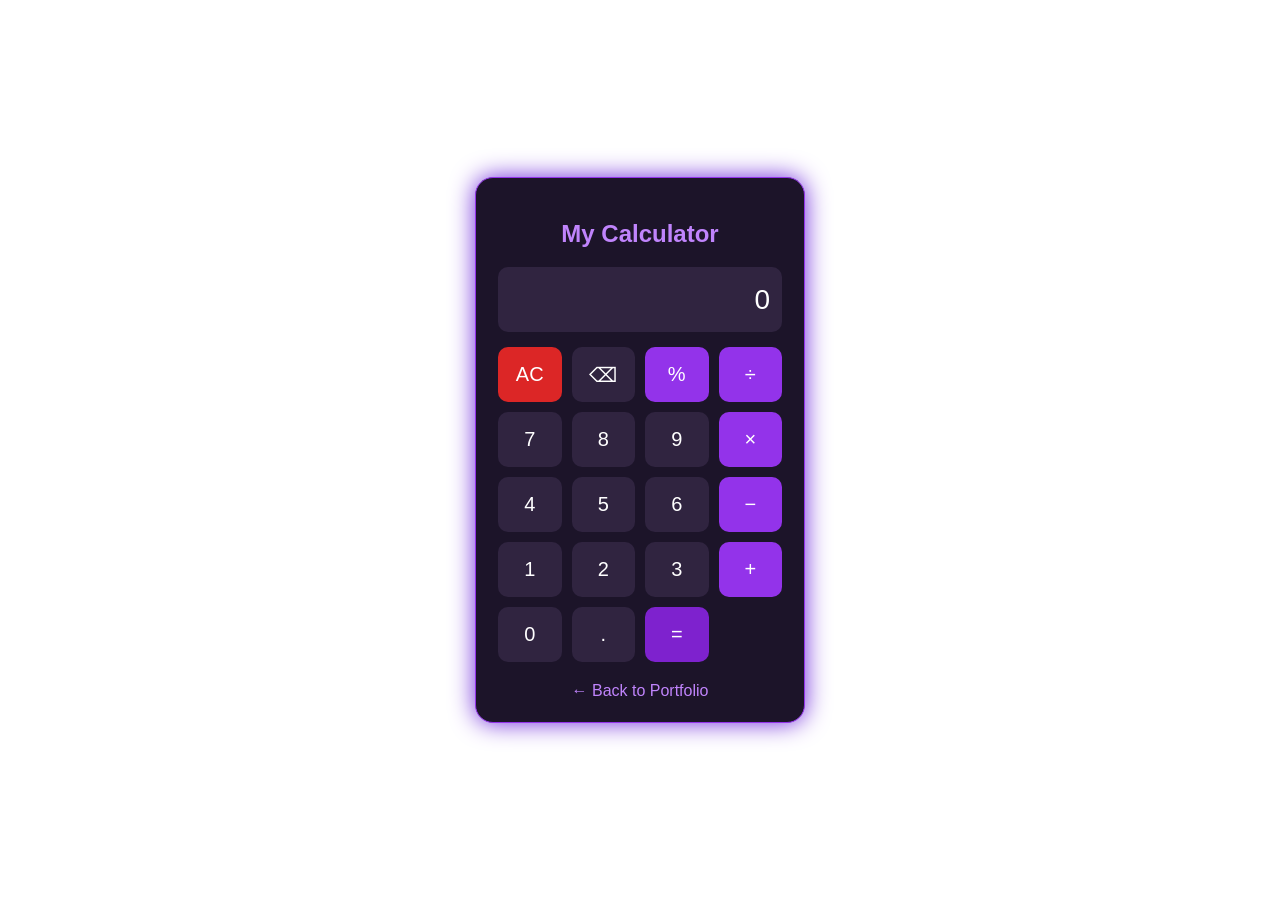
<file: projects/calculator.html>
<!DOCTYPE html>
<html lang="en">
<head>
    <meta charset="UTF-8">
    <meta name="viewport" content="width=device-width, initial-scale=1.0">
    <title>My Calculator</title>

    <style>
        * {
            box-sizing: border-box;
            font-family: Arial, sans-serif;
        }

        body {
            <a href="../index.html" class="back">
    ← Back to Portfolio
</a>
            background: #100b18;
            color: white;
            min-height: 100vh;
            display: flex;
            justify-content: center;
            align-items: center;
            margin: 0;
            padding: 20px;
        }

        .calculator {
            width: 330px;
            background: #1c1429;
            padding: 22px;
            border-radius: 18px;
            border: 1px solid #9333ea;
            box-shadow: 0 0 25px #6d28d9;
        }

        h2 {
            text-align: center;
            color: #c084fc;
        }

        #display {
            width: 100%;
            height: 65px;
            margin-bottom: 15px;
            background: #302440;
            color: white;
            border: none;
            border-radius: 10px;
            text-align: right;
            padding: 12px;
            font-size: 28px;
        }

        .buttons {
            display: grid;
            grid-template-columns: repeat(4, 1fr);
            gap: 10px;
        }

        button {
            height: 55px;
            border: none;
            border-radius: 10px;
            background: #302440;
            color: white;
            font-size: 20px;
            cursor: pointer;
        }

        button:hover {
            background: #6d28d9;
        }

        .operator {
            background: #9333ea;
        }

        .clear {
            background: #dc2626;
        }

        .equal {
            background: #7e22ce;
        }

        .back {
            display: block;
            text-align: center;
            margin-top: 20px;
            color: #c084fc;
            text-decoration: none;
        }
    </style>
</head>

<body>

<div class="calculator">

    <h2>My Calculator</h2>

    <input type="text" id="display" value="0" readonly>

    <div class="buttons">

        <button class="clear" onclick="clearDisplay()">AC</button>
        <button onclick="deleteLast()">⌫</button>
        <button class="operator" onclick="chooseOperator('%')">%</button>
        <button class="operator" onclick="chooseOperator('/')">÷</button>

        <button onclick="appendNumber('7')">7</button>
        <button onclick="appendNumber('8')">8</button>
        <button onclick="appendNumber('9')">9</button>
        <button class="operator" onclick="chooseOperator('*')">×</button>

        <button onclick="appendNumber('4')">4</button>
        <button onclick="appendNumber('5')">5</button>
        <button onclick="appendNumber('6')">6</button>
        <button class="operator" onclick="chooseOperator('-')">−</button>

        <button onclick="appendNumber('1')">1</button>
        <button onclick="appendNumber('2')">2</button>
        <button onclick="appendNumber('3')">3</button>
        <button class="operator" onclick="chooseOperator('+')">+</button>

        <button onclick="appendNumber('0')">0</button>
        <button onclick="appendNumber('.')">.</button>
        <button class="equal" onclick="calculate()">=</button>

    </div>

    <a class="back" href="../../index.html">← Back to Portfolio</a>

</div>

<script>
    const display = document.getElementById("display");

    let firstNumber = null;
    let operator = null;
    let waitingForSecond = false;

    function appendNumber(number) {
        if (display.value === "Error") clearDisplay();

        if (waitingForSecond) {
            display.value = number === "." ? "0." : number;
            waitingForSecond = false;
            return;
        }

        if (number === "." && display.value.includes(".")) return;

        if (display.value === "0" && number !== ".") {
            display.value = number;
        } else {
            display.value += number;
        }
    }

    function chooseOperator(op) {
        if (display.value === "Error") return;

        if (operator !== null && !waitingForSecond) {
            calculate();
        }

        firstNumber = Number(display.value);
        operator = op;
        waitingForSecond = true;
    }

    function calculate() {
        if (operator === null || waitingForSecond) return;

        const secondNumber = Number(display.value);
        let result;

        switch (operator) {
            case "+": result = firstNumber + secondNumber; break;
            case "-": result = firstNumber - secondNumber; break;
            case "*": result = firstNumber * secondNumber; break;
            case "/":
                result = secondNumber === 0 ? NaN : firstNumber / secondNumber;
                break;
            case "%": result = firstNumber % secondNumber; break;
        }

        display.value = Number.isFinite(result)
            ? String(Number(result.toPrecision(10)))
            : "Error";

        firstNumber = null;
        operator = null;
        waitingForSecond = true;
    }

    function clearDisplay() {
        display.value = "0";
        firstNumber = null;
        operator = null;
        waitingForSecond = false;
    }

    function deleteLast() {
        if (display.value === "Error" || waitingForSecond) {
            display.value = "0";
            waitingForSecond = false;
            return;
        }

        display.value = display.value.length > 1
            ? display.value.slice(0, -1)
            : "0";
    }
</script>

</body>
</html>
</file>
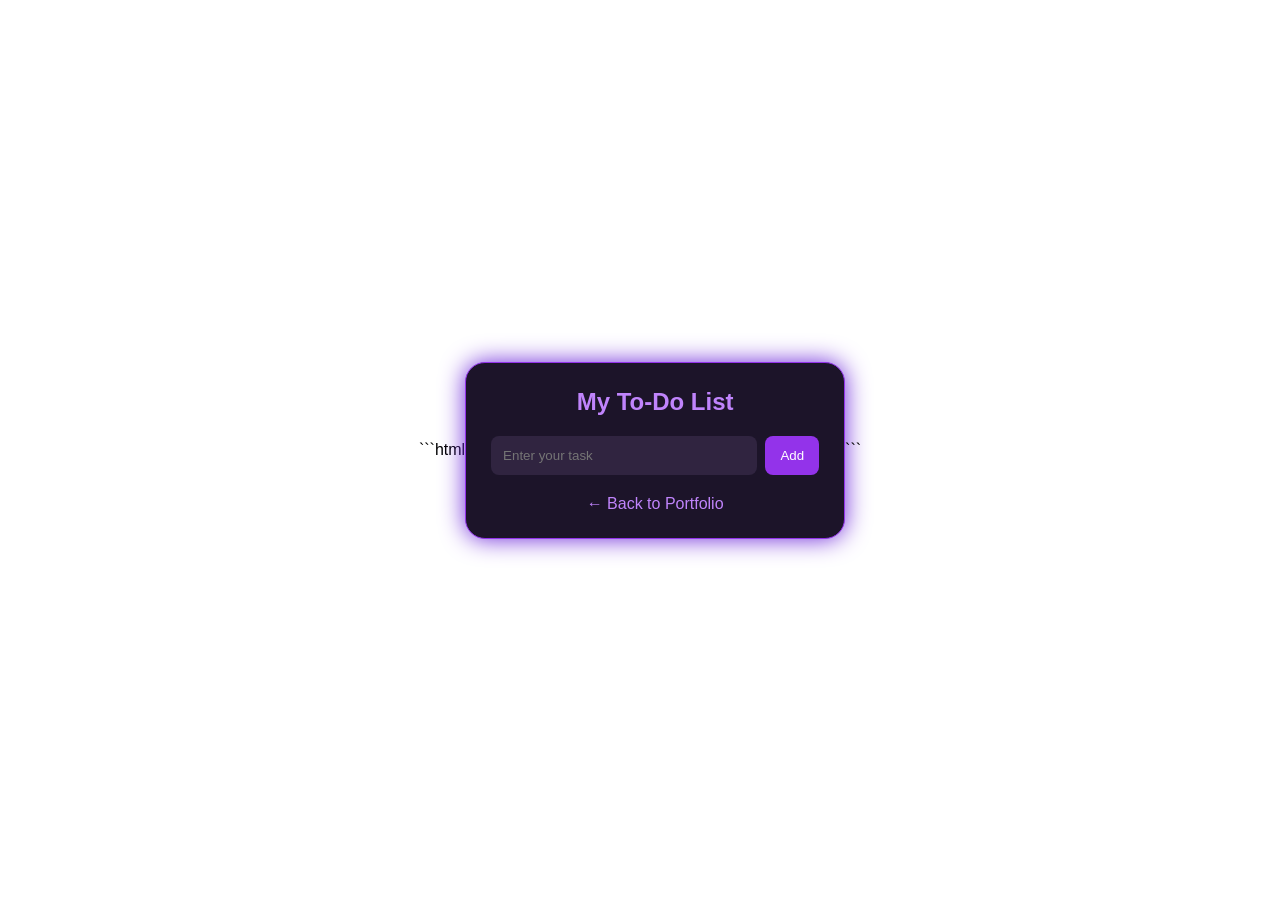
<file: projects/todo.html>
```html
<!DOCTYPE html>
<html lang="en">
<head>
    <meta charset="UTF-8">
    <meta name="viewport" content="width=device-width, initial-scale=1.0">
    <title>Rajesh | To-Do List</title>

    <style>
        * {
            margin: 0;
            padding: 0;
            box-sizing: border-box;
            font-family: Arial, sans-serif;
        }

        body {
            <a href="../index.html" class="back">
    ← Back to Portfolio
</a>
            background: #100b18;
            min-height: 100vh;
            display: flex;
            justify-content: center;
            align-items: center;
            padding: 20px;
        }

        .todo {
            width: 380px;
            background: #1c1429;
            padding: 25px;
            border-radius: 20px;
            border: 1px solid #9333ea;
            box-shadow: 0 0 25px #6d28d9;
        }

        h2 {
            color: #c084fc;
            text-align: center;
            margin-bottom: 20px;
        }

        .input-box {
            display: flex;
            gap: 8px;
        }

        input {
            width: 100%;
            padding: 12px;
            border: none;
            border-radius: 8px;
            background: #302440;
            color: white;
            outline: none;
        }

        button {
            border: none;
            border-radius: 8px;
            padding: 10px 15px;
            background: #9333ea;
            color: white;
            cursor: pointer;
        }

        ul {
            list-style: none;
            margin-top: 20px;
        }

        li {
            background: #302440;
            color: white;
            padding: 12px;
            margin-bottom: 10px;
            border-radius: 8px;
            display: flex;
            justify-content: space-between;
            align-items: center;
            gap: 10px;
        }

        li span {
            cursor: pointer;
            overflow-wrap: anywhere;
        }

        li.done span {
            text-decoration: line-through;
            opacity: 0.5;
        }

        .delete {
            background: #dc2626;
        }

        .back {
            display: block;
            text-align: center;
            margin-top: 20px;
            color: #c084fc;
            text-decoration: none;
        }
    </style>
</head>

<body>

    <div class="todo">
        <h2>My To-Do List</h2>

        <div class="input-box">
            <input type="text" id="task" placeholder="Enter your task">
            <button onclick="addTask()">Add</button>
        </div>

        <ul id="taskList"></ul>

        <a href="../../index.html" class="back">
            ← Back to Portfolio
        </a>
    </div>

    <script>
        function addTask() {
            const input = document.getElementById("task");
            const task = input.value.trim();

            if (task === "") {
                alert("Please enter a task!");
                return;
            }

            const li = document.createElement("li");
            const span = document.createElement("span");
            const del = document.createElement("button");

            span.textContent = task;
            del.textContent = "Delete";
            del.className = "delete";

            span.onclick = () => li.classList.toggle("done");
            del.onclick = () => li.remove();

            li.append(span, del);
            document.getElementById("taskList").appendChild(li);

            input.value = "";
        }
    </script>

</body>
</html>
```
</file>
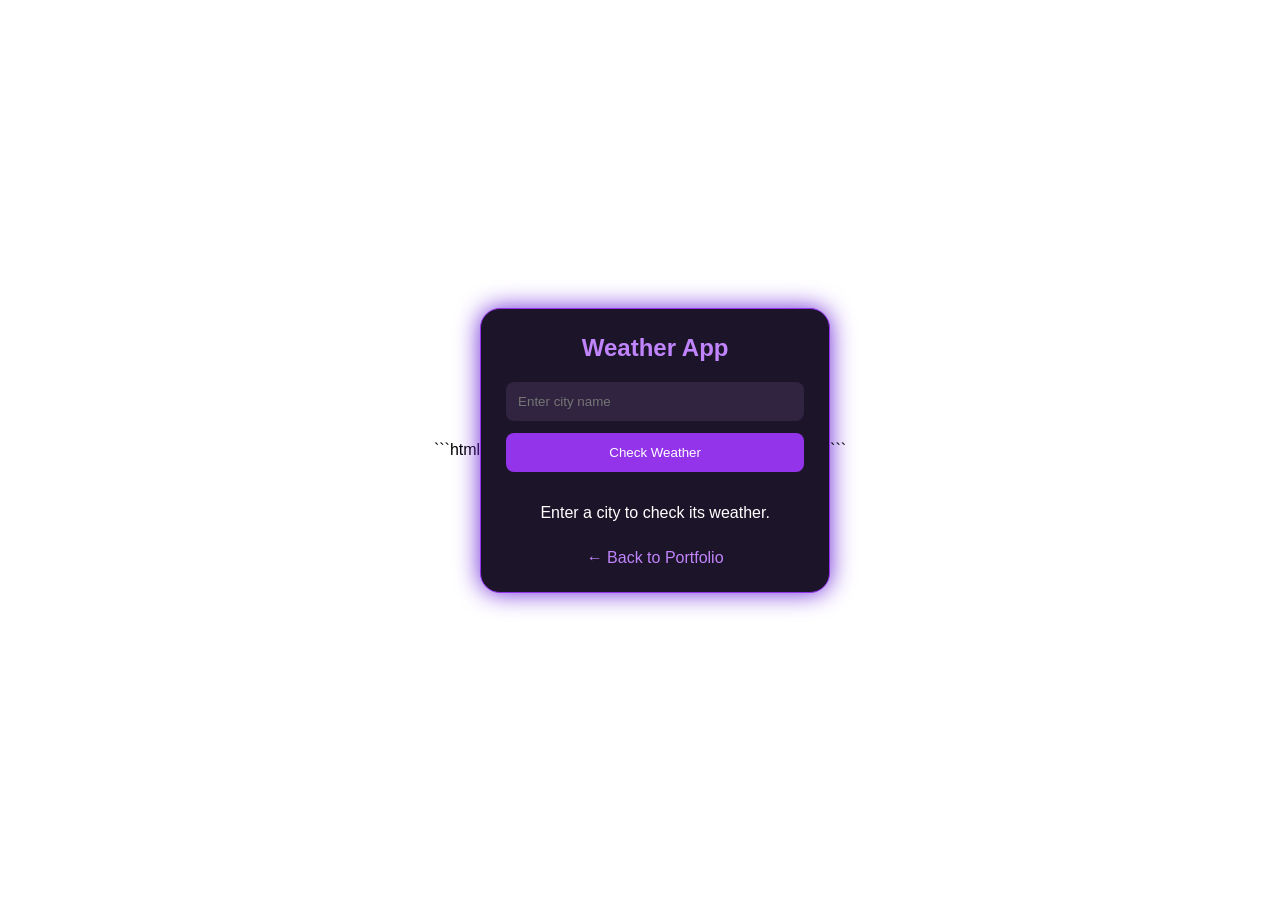
<file: projects/weather.html>
```html
<!DOCTYPE html>
<html lang="en">
<head>
    <meta charset="UTF-8">
    <meta name="viewport" content="width=device-width, initial-scale=1.0">
    <title>Rajesh | Weather App</title>

    <style>
        * {
            margin: 0;
            padding: 0;
            box-sizing: border-box;
            font-family: Arial, sans-serif;
        }

        body {
            <a href="../index.html" class="back">
    ← Back to Portfolio
</a>
            background: #100b18;
            min-height: 100vh;
            display: flex;
            justify-content: center;
            align-items: center;
            padding: 20px;
        }

        .weather {
            width: 350px;
            background: #1c1429;
            padding: 25px;
            border-radius: 20px;
            border: 1px solid #9333ea;
            box-shadow: 0 0 25px #6d28d9;
            text-align: center;
        }

        h2 {
            color: #c084fc;
            margin-bottom: 20px;
        }

        input {
            width: 100%;
            padding: 12px;
            border: none;
            border-radius: 8px;
            background: #302440;
            color: white;
            outline: none;
            margin-bottom: 12px;
        }

        button {
            width: 100%;
            padding: 12px;
            border: none;
            border-radius: 8px;
            background: #9333ea;
            color: white;
            cursor: pointer;
        }

        button:hover {
            background: #7e22ce;
        }

        #result {
            color: white;
            margin-top: 25px;
            line-height: 2;
        }

        #result h1 {
            color: #c084fc;
            font-size: 40px;
        }

        .back {
            display: block;
            margin-top: 20px;
            color: #c084fc;
            text-decoration: none;
        }
    </style>
</head>

<body>

    <div class="weather">

        <h2>Weather App</h2>

        <input
            type="text"
            id="city"
            placeholder="Enter city name"
        >

        <button onclick="getWeather()">
            Check Weather
        </button>

        <div id="result">
            Enter a city to check its weather.
        </div>

        <a href="../index.html" class="back">
            ← Back to Portfolio
        </a>

    </div>

    <script>
        async function getWeather() {

            const city = document.getElementById("city").value.trim();
            const result = document.getElementById("result");

            if (city === "") {
                result.textContent = "Please enter a city name!";
                return;
            }

            result.textContent = "Loading...";

            try {

                const geoResponse = await fetch(
                    `https://geocoding-api.open-meteo.com/v1/search?name=${encodeURIComponent(city)}&count=1&language=en&format=json`
                );

                const geoData = await geoResponse.json();

                if (!geoData.results || geoData.results.length === 0) {
                    result.textContent = "City not found!";
                    return;
                }

                const place = geoData.results[0];

                const response = await fetch(
                    `https://api.open-meteo.com/v1/forecast?latitude=${place.latitude}&longitude=${place.longitude}&current=temperature_2m,relative_humidity_2m,wind_speed_10m`
                );

                const data = await response.json();
                const weather = data.current;

                result.innerHTML = `
                    <h3>${place.name}, ${place.country}</h3>
                    <h1>${weather.temperature_2m}°C</h1>
                    <p>Humidity: ${weather.relative_humidity_2m}%</p>
                    <p>Wind Speed: ${weather.wind_speed_10m} km/h</p>
                `;

            } catch (error) {

                result.textContent =
                    "Unable to get weather. Check your internet connection.";

            }
        }

        document.getElementById("city").addEventListener("keydown", function(event) {
            if (event.key === "Enter") {
                getWeather();
            }
        });
    </script>

</body>
</html>
```
</file>
